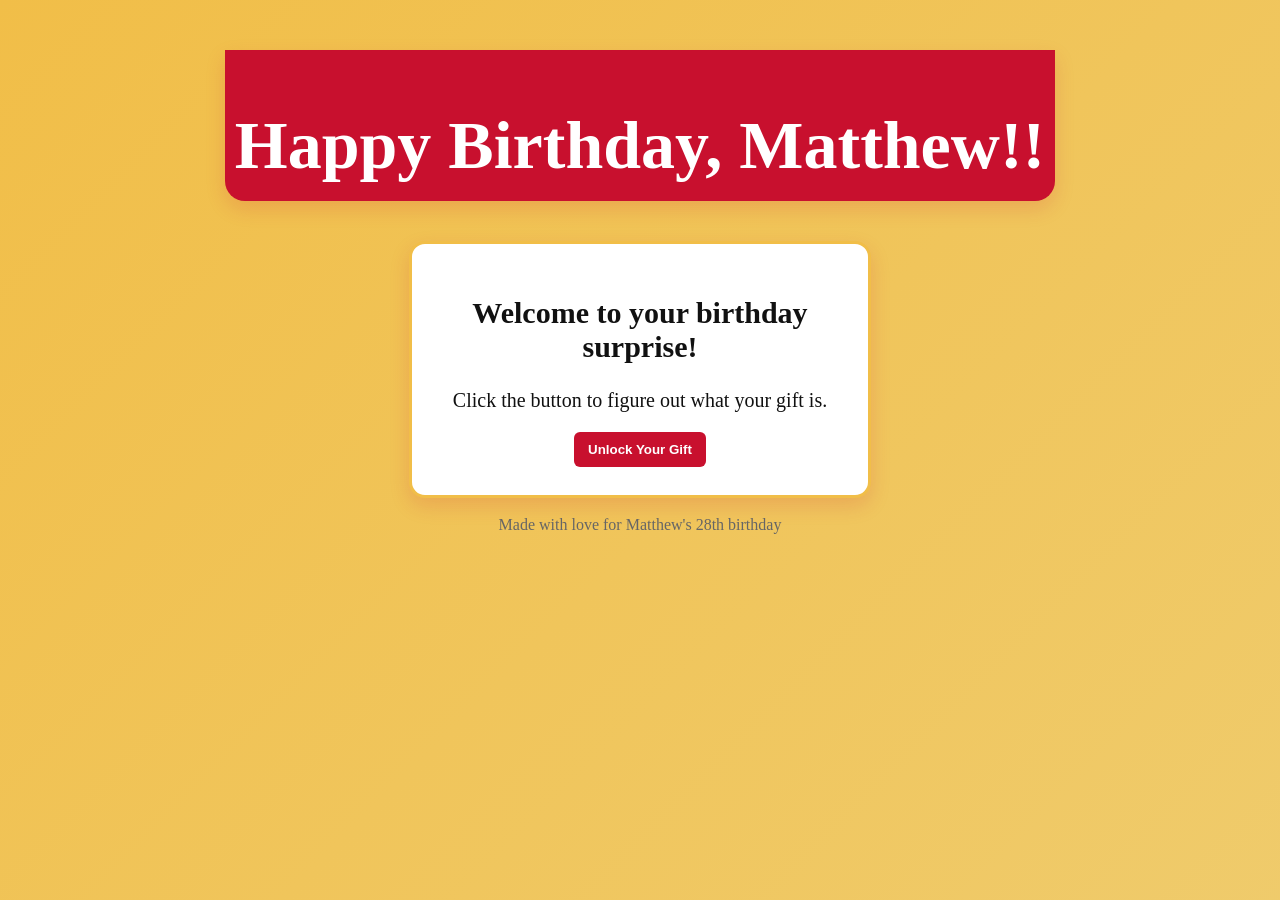
<file: index.html>
<!DOCTYPE html>
<html lang="en">
<head>
  <meta charset="UTF-8" />
  <meta name="viewport" content="width=device-width, initial-scale=1.0" />
  <title>Birthday Surprise</title>
  <link rel="stylesheet" href="styles.css">
  <script src="https://app.embed.im/balloons.js" defer></script>

</head>
<body>
    <header>
  <h1>Happy Birthday, Matthew!!</h1>
</header>
  <div class="card" id="welcomeCard">
    <h2>Welcome to your birthday surprise!</h2>
    <p>Click the button to figure out what your gift is.</p>
    <button id="startBtn" onclick="window.location.href='trivia.html'">Unlock Your Gift</button>  

  </div>
  <footer> Made with love for Matthew's 28th birthday</footer>

  <script src="script.js" defer></script>
</html>
</file>
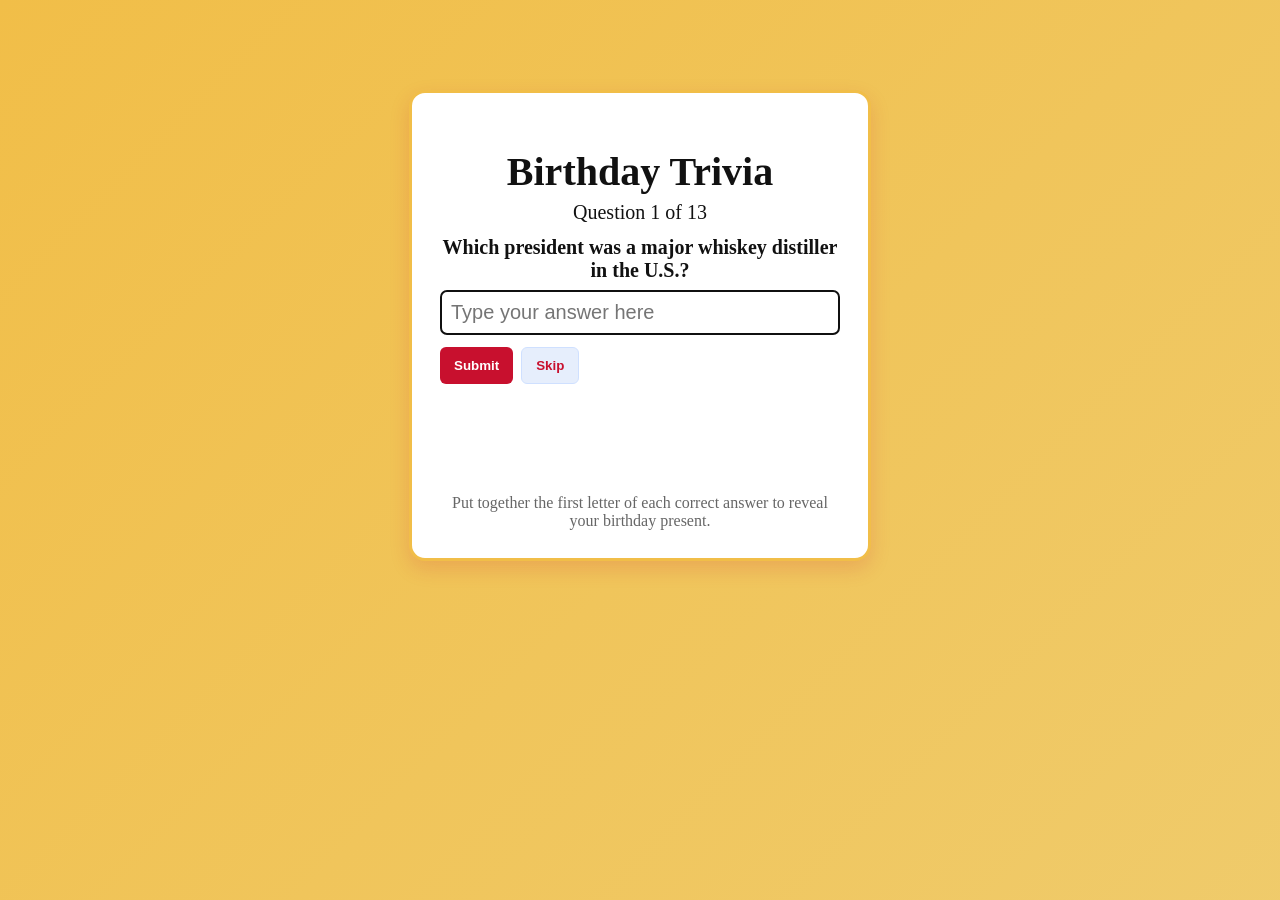
<file: trivia.html>
<!doctype html>
<html lang="en">
<head>
  <meta charset="utf-8" />
  <meta name="viewport" content="width=device-width,initial-scale=1" />
  <title>Birthday Trivia</title>
  <link rel="stylesheet" href="styles.css">
</head>
<body>
  <div class="card" id="game">
    <h1>Birthday Trivia</h1>
    <div id="progress">Question <span id="qIndex">1</span> of <span id="qTotal">1</span></div>

    <div id="questionArea" style="margin-top:12px;">
      <div class="question" id="questionText"></div>
      <input type="text" id="answerInput" autocomplete="off" placeholder="Type your answer here" />
      <div class="controls">
        <button id="submitBtn">Submit</button>
        <button id="skipBtn" class="secondary">Skip</button>
      </div>
      <div class="feedback" id="feedback"></div>
    </div>

      <div class="acrostic" id="acrosticLine">
        <div class="acro-target" id="acroTarget" aria-hidden="true"></div>
      </div>

    <div id="endArea" class="hidden">
      <h2>Correct Answers</h2>
      <div class="answers-list" id="answersList"></div>



      <div style="margin-top:12px;">
        <button id="replayBtn">Replay Animation</button>
      </div>
    </div>
 
    <footer>
      Put together the first letter of each correct answer to reveal your birthday present.
    </footer>
  </div>

  <script src="script.js" defer></script>

</body>
</html>
</file>
<file: styles.css>
header {
    font-family: "Comic Sans MS" "Poppins", sans-serif;
    background-color:#C8102E;
    color:#ffffff;
    font-size: clamp(18px, 5vw, 34px);
    padding: 10px 10px;
    text-align:center;
    border-bottom-left-radius: 20px;
    border-bottom-right-radius: 20px;
    box-shadow: 0 8px 20px rgba(200,16,46,0.15);
}
body { /* Subtle gradient */
      background: linear-gradient(135deg, #F1BE48, #EED484, #fff3c4);
  background-size: 400% 400%;
  font-family: "Comic Sans MS" "Poppins", sans-serif; 
    margin:40px auto; 
    display: flex;
    flex-direction: column;
    align-items: center;
    text-align: center;
    font-size: clamp(14px, 2.5vw, 20px);
    padding:10px 20px; 
    color:#111;
  animation: bgShift 12s ease infinite;
}

@keyframes bgShift {
  0% { background-position: 0% 50%; }
  50% { background-position: 100% 50%; }
  100% { background-position: 0% 50%; }
}
    
    h1 { margin-bottom:6px; }

    footer {
  margin-top: 40px;
  color: #111;
  font-size: 16px;
}

.card { border:3px solid #F1BE48; 
    background-color:#fff; 
    max-width: 400px;
    margin-top: 40px;
    border-radius:16px; 
    padding:28px; 
    box-shadow: 0 8px 20px rgba(200,16,46,0.15); 
    position:relative; 
    overflow:visible; }
    .card:hover {
  transform: translateY(-2px);
  box-shadow: 0 12px 24px rgba(0,0,0,0.12);
}

.question { font-weight:600; margin-bottom:8px; }
input[type="text"] { width:100%; padding:10px; font-size:20px; border:1px solid #ccc; border-radius:6px; box-sizing:border-box; }
.controls { margin-top:12px; display:flex; gap:8px; }
button { transition: transform .12s ease, box-shadow .12s ease; 
    padding:10px 14px; 
    border-radius:6px; 
    border:0; 
    background:#C8102E; 
    color:#fff; 
    cursor:pointer; 
    font-weight:600; }
    button:hover { transform: translateY(-2px); box-shadow: 0 8px 20px rgba(11,102,255,0.12); }
button.secondary { background:#e6eefc; color:#C8102E; border:1px solid #cfe0ff; }
.feedback { margin-top:10px; font-weight:600; }
.answers-list { margin-top:10px; display:flex; flex-direction:column; gap:6px; }
.answers-list div { padding:8px; border-radius:6px; background:#fafafa; border:1px solid #f0f0f0; }
.acrostic { margin-top:12px; font-size:20px; letter-spacing:2px; font-weight:700; text-align:center; min-height:80px; }
.hidden { display:none; }
.correct { color: #0a8a3a;
    animation: pop 300ms ease;
}

@keyframes pop {
  0% { transform: scale(1); }
  40% { transform: scale(1.06); }
  100% { transform: scale(1); }
}
.wrong { color: #c62828; }
footer { margin-top:18px; color:#666; font-size:16px; }

/* Floating letter elements used for animation */
.floating-letter {
  position:absolute;
  top: 2vh;                 /* distance from top of viewport; adjust as needed */
  left: 50%;
  transform: translateX(-50%);
  z-index:9999;
  pointer-events:none;
  font-weight:900;
  color:#C8102E;
  font-size: clamp(18px, 6vw, 34px);
  transform-origin:center center;
  will-change: transform, opacity;
  text-shadow: 0 6px 18px rgba(11,102,255,0.12);
  opacity:0;
}

.acrostic {
  position: relative;
  top: 2vh;                 /* distance from top of viewport; adjust as needed */
  left: 0;
  transform: none;
  width: auto;
  z-index: 1;
  pointer-events: none;
  display: flex;
  justify-content: center;
  align-items: center;
  padding: 1vh 2vw;
  box-sizing: border-box;
}

/* Final target container for assembled phrase */
.acro-target {
    height:auto;
  display:flex;
  justify-content:center;
  align-items:center;
  gap:4px;
  font-weight:1000;
  font-size:clamp(20px, 7vw, 40px);
  letter-spacing:0px;
  color:#C8102E;
  font-family: "Comic Sans MS" "Poppins", sans-serif;
  text-transform:uppercase;
  transform:translateY(0);
  opacity:0;
  background: #fff;
  padding: 1vh 2vw;
  border-radius: 14px;
  border: 3px solid #C8102E;
  box-shadow: 0 6px 18px rgba(200,16,46,0.15);
  max-width: 90vw;
}

.acro-letter {
  display:inline-box;
  justify-content: center;
  width:auto;
  padding: 0 2px;
  text-align:center;
  box-sizing:border-box;
  font-weight: 800;
  opacity:0;
  transform:scale(0.95);
  transition: transform 160ms ease, opacity 160ms ease;
}

.acro-target.show { opacity:1; }

.acro-letter.revealed { opacity:1; transform:scale(1); }

@media (max-width: 480px) {

  body {
    font-size: 16px;
    padding: 6px 10px;
  }

  header {
    font-size: 24px;
    padding: 6px 8px;
  }

  .card {
    max-width: 90%;
    padding: 16px;
  }

  .floating-letter {
    font-size: 5vw;   /* smaller + scales */
    top: 1vh;
  }

  .acrostic {
    font-size: 4vw;
    padding: 4px 6px;
  }

  .acro-target {
    font-size: 6vw;   /* much smaller */
    padding: 4px 8px;
    border-width: 2px;
    max-width: 480px;
    gap: 2px;
  }

  .acro-letter {
    padding: 0 1px;
  }
}
</file>
